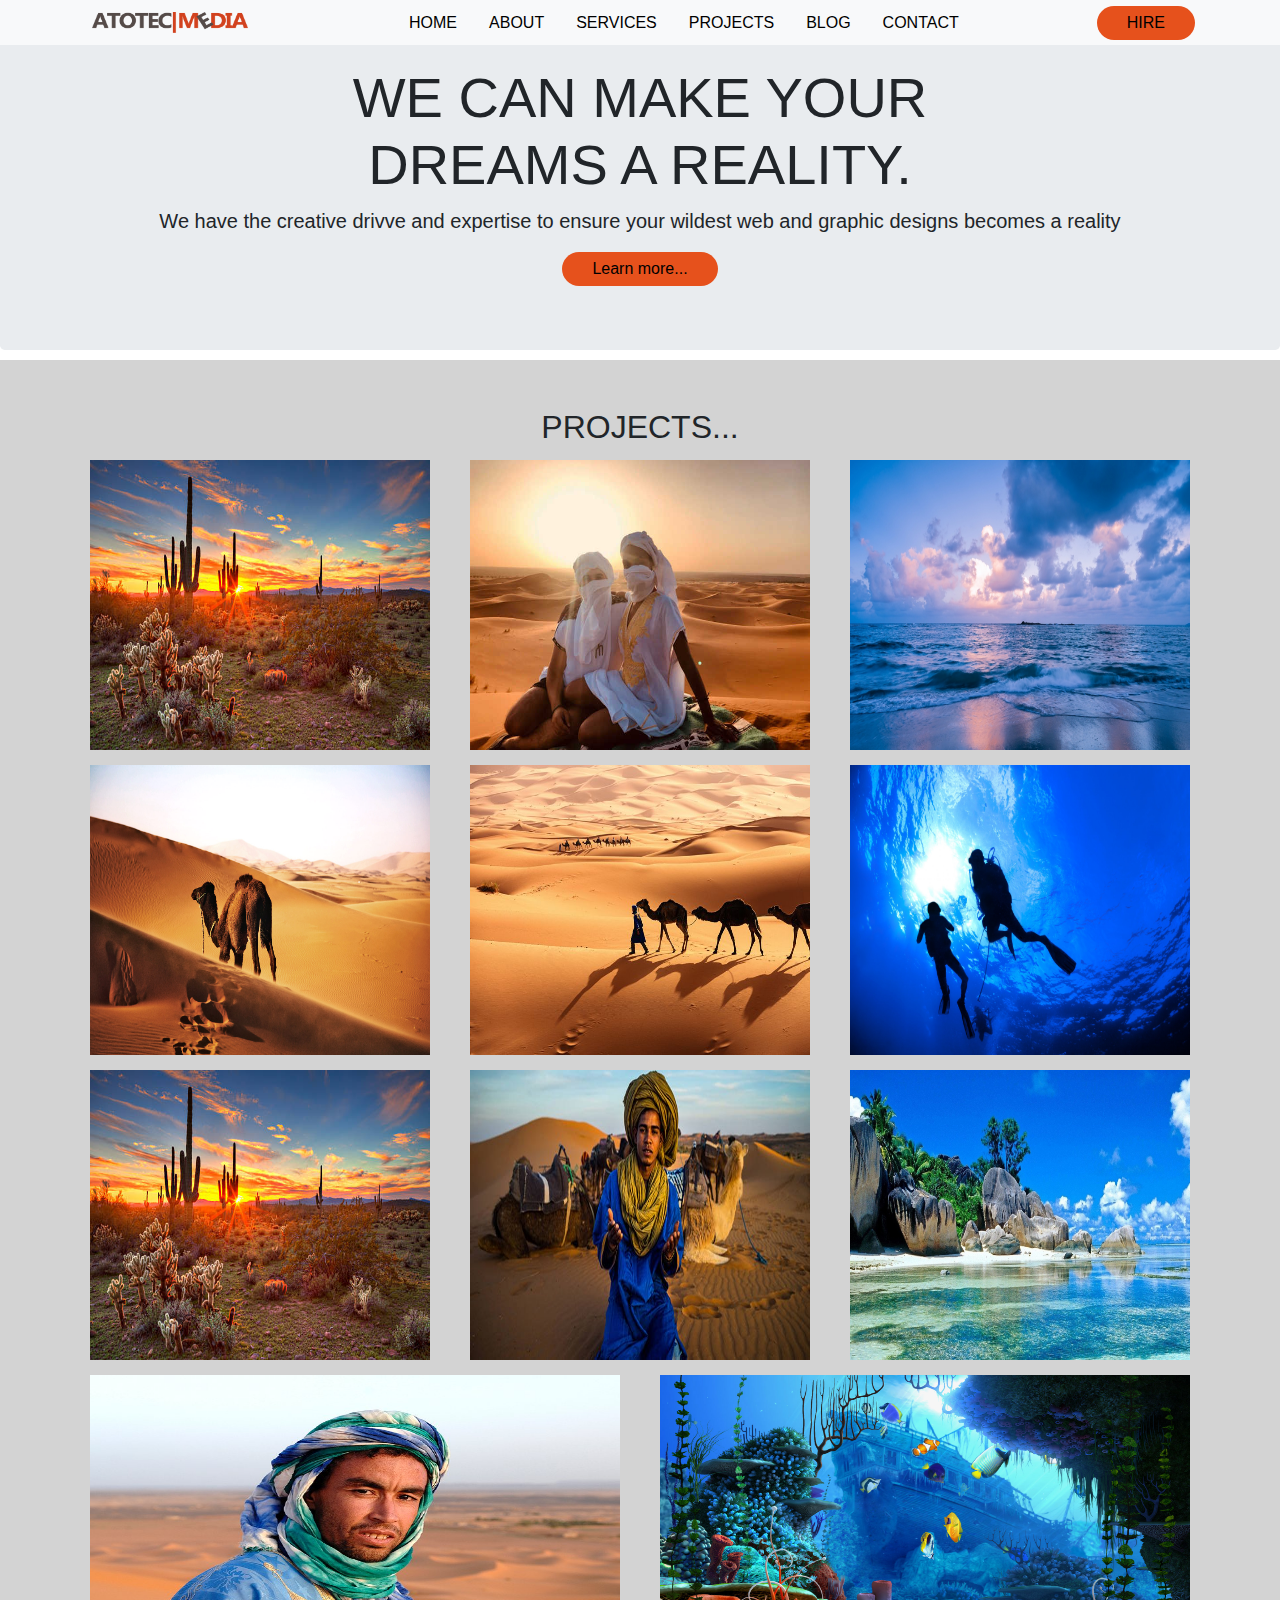
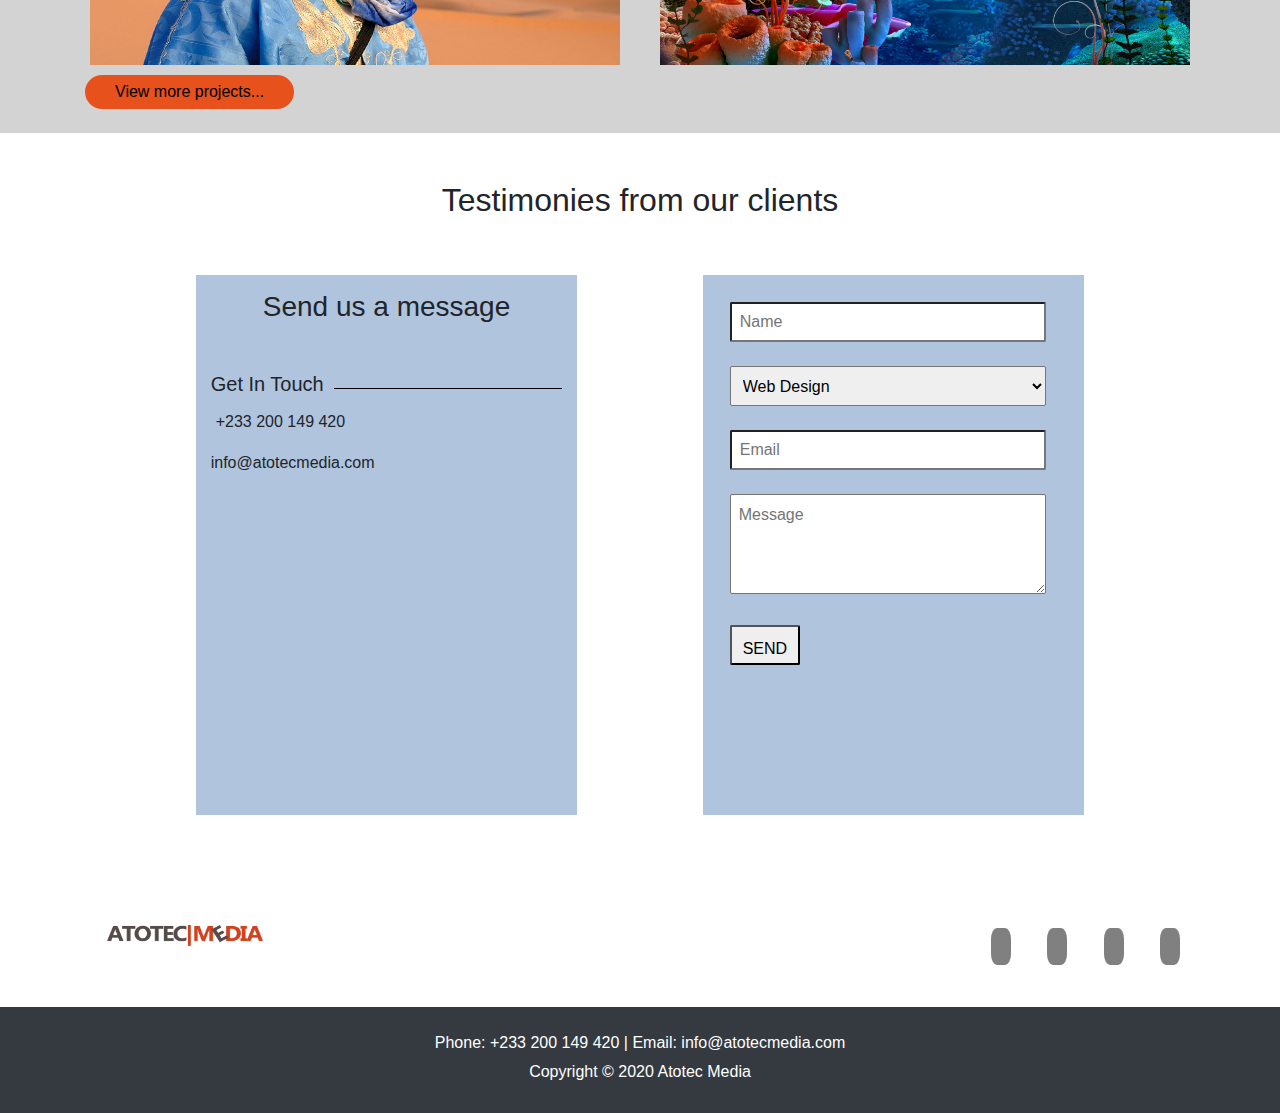
<file: index.html>
<!DOCTYPE html>
<html lang="en" dir="ltr">
  <head>
    <meta charset="utf-8">
    <meta name="viewport" content="width=device-width, initial-scale=1, shrink-to-fit=no">
    <link rel="icon" href="/images/ICON 2.png">
    <link rel="stylesheet" href="css/bootstrap.min.css">
    <link rel="stylesheet" href="css/style.css">
    <title>HOME | ATOTEC MEDIA</title>
  </head>
  
  <body>
    <!-- Navigation Bar Start -->
    <nav class="navbar navbar-expand-lg navbar-light bg-light fixed-top">
      <div class="container">
        <a class="navbar-brand media" href="index.html">
          <img src="images/LOGO.png">
        </a>
        <button class="navbar-toggler" type="button" data-toggle="collapse" data-target="#navbarSupportedContent" aria-controls="navbarSupportedContent" aria-expanded="false" aria-label="Toggle navigation">
        <span class="navbar-toggler-icon"></span>
        </button>
        <div class="collapse navbar-collapse" id="navbarSupportedContent">
          <ul class="nav">
            <li class="nav-item"><a class="nav-link" href="index.html">HOME</a></li>
            <li class="nav-item"><a class="nav-link" href="about.html">ABOUT</a></li>
            <li class="nav-item"><a class="nav-link" href="services.html">SERVICES</a></li>
            <li class="nav-item"><a class="nav-link" href="projects.html">PROJECTS</a></li>
            <li class="nav-item"><a class="nav-link" href="blog.html">BLOG</a></li>
            <li class="nav-item"><a class="nav-link" href="contact.html">CONTACT</a></li>
          </ul>
          <button type="button" class="btn primary-btn">HIRE</button>
        </div>           
      </div>
    </nav>  
    <!-- Navigation bar End -->

    <!--Jumbotrom-->
    <div class="jumbotron text-md-center">
      <div class="container">
        <h1 class="display-4">WE CAN MAKE YOUR <br>DREAMS A REALITY.</h1>
        <p class="lead">We have the creative drivve and expertise to ensure your wildest web and graphic designs becomes a reality</p>
        <a class="btn btn-primary btn-md primary-btn" href="#" role="button">Learn more...</a>
      </div>  
    </div>
    <!--Jumbotron ends-->

    <!--showcase //projects-->
    <div class="content">
      <div class="container pb-4 pt-5">
        <div>
          <h2 class="text-center">PROJECTS...</h2>
        </div>  
        <div class="row align-items-center">
          <div class="col-md-4 projects">
            <img src="images/img/4.jpg" alt="">
          </div>
          <div class="col-md-4 projects">
            <img src="images/img/9.jpg" alt="">
          </div>
          <div class="col-md-4 projects">
            <img src="images/img/8.jpg" alt="">
          </div>
        </div>
        <div class="row">
          <div class="col-md-4 projects">
            <img src="images/img/7.jpg" alt="">
          </div>
          <div class="col-md-4 projects">
            <img src="images/img/6.jpg" alt="">
          </div>
          <div class="col-md-4 projects">
            <img src="images/img/5.jpg" alt="">
          </div>
        </div>
        <div class="row">
          <div class="col-md-4 projects">
            <img src="images/img/4.jpg" alt="">
          </div>
          <div class="col-md-4 projects">
            <img src="images/img/3.jpg" alt="">
          </div>
          <div class="col-md-4 projects">
            <img src="images/img/2.jpg" alt="">
          </div>
        </div>
        <div class="row">
          <div class="col-md-6 projects">
            <img src="images/img/1.jpg" alt="">
          </div>
          <div class="col-md-6 projects">
            <img src="images/img/0.jpg" alt="">
          </div>
        </div>
        <div>
          <a class="btn btn-primary btn-md primary-btn" href="#" role="button">View more projects...</a>
        </div>
      </div>
    </div>
    <!--Projects showcase ends here-->

    <!--Gallery-->
    <div class="container pt-5 align-items-center">
      <div>
        <h2 class="text-center">Testimonies from our clients</h>
      </div>
    <!--Gallery ends here-->


    <div class="contat-us">
      <div class="container">
        <div class="row p-5">
          <div class="col-md-6">
            <div class="wrapper input-height">
              <h3 class="text-center mb-5">Send us a message</h3>
              <div class="span">
                <h5 class="get-in-touch">Get In Touch</h4>
                <hr class="bar">
              </div>
              <div class="contact-add">
                <i class="fa fa-phone"></i>
                <span>+233 200 149 420</span>
              </div>
              <div class="in-touch">
                <i class="fa fa-envelope"></i>
                <span>info@atotecmedia.com</span>
              </div>
            </div>
          </div>
          <div class="col-md-6">
            <div class="wrapper input-height">
              <form action="">
                <input class="input" type="text" placeholder="Name">
                <select class="input" name="" id="">
                  <option value="">Web Design</option>
                  <option value="">Graphic Design</option>
                </select>
                <input class="input" type="email" placeholder="Email">
                <textarea name="" id="" placeholder="Message" class="input-txt"></textarea>
                <button class="secondary-btn" value="submit">SEND</button>
              </form>
            </div>
          </div>
        </div>
      </div>
    </div>
    <!-- Footer Start -->
    <footer class="py-5">
      <div class="container">
        <div class="row align-items-center">
          <div class="col-md-4 text-center text-md-left">
            <img src="images/LOGO.png" style="height: 35px; width: 170px; padding: 7px" alt="Atotec logo" class="footer-logo opacity-5" />
          </div>
          <!-- //.col-md-8 -->
          <div class="col">
            <ul class="footer-icon-social mb-0 mt-4 p-0 text-center text-md-right title-xs-small title-medium">
              <li class="list-inline-item">
                <a href="https://web.facebook.com/atotecmedia" class="text-gray-dark">
                  <i class="fa fa-facebook icon"></i>
                </a>
              </li>
              <li class="list-inline-item pl-4">
                <a href="http://www.twitter.com/atotecmedia" class="text-gray-dark">
                  <i class="fa fa-twitter icon"></i>
                </a>
              </li>
              <li class="list-inline-item pl-4">
                <a href="http://www.linkedin.com/in/frankwasi" class="text-gray-dark">
                  <i class="fa fa-linkedin icon"></i>
                </a>
              </li>
              <li class="list-inline-item pl-4">
                <a href="http://www.github.com/fran-kwasi" class="text-gray-dark">
                  <i class="fa fa-github icon"></i>
                </a>
              </li>
            </ul>
          </div>
          <!-- //.col-md-8 -->
        </div>
        <!-- //.row -->
      </div>
      <!-- //.container -->  

      </div><div class="row align-items-center pt-4 bg-dark pb-4 mb-0 mt-0">
        <div class="container">
          <div class="col text-center">
            <span class="font-alt font-w-600 letter-spacing-1 text-gray-dark text-small">Phone: +233 200 149 420 | Email: info@atotecmedia.com</span>
            <span class="font-alt font-w-600 letter-spacing-1 text-gray-dark text-small">Copyright &copy; 2020 Atotec Media</span>
          </div>
        <!-- //.col -->
        </div>
      </div>
      <!-- //.row -->
    </footer>
  <!-- //Footer End -->    
  

  <script src="js/bootstrap.min.js"></script>  
  </body>
</html>
</file>
<file: css/style.css>
* {
	box-sizing: border-box;
}

body {
	margin: 0;
	font-family: 'Segoe UI', Tahoma, Geneva, Verdana, sans-serif;
	overflow-x: hidden;
}

.navbar {
	margin-top: 0;
	padding: 0;
}

.media img {
	padding: 7px;
	height: 35px;
	width: 170px;
}

.nav {
    margin: auto;
}

.nav-link {
	color: black;
}

.nav-link:hover {
	color: rgb(230, 81, 28);
}

.primary-btn {
	background: rgb(230, 81, 28);
	color: black;
	border-radius: 50px;
	padding: 5px 30px;
	border: none;
}

.primary-btn:hover {
	background: rgb(230, 81, 28);
	color: white;
	transform: scale(1.05);
	transition: 1300ms;
}

.secondary-btn {
	width: 20%;
	height: 40px;
	padding: 10px;
	margin: 12px;
	border-radius: 2px;
}

.jumbotron {
	margin-bottom: 10px;
}


.content {
	background: lightgrey;
}

.projects img {
	width: 100%;
	height: 300px;
	padding: 5px;
	margin-bottom: 5px;;
}

.icon {
	border-radius: 30%;
	background: grey;
	color: white;
	padding: 10px;
}

.font-alt {
	display: block;
	color: white;
	margin-bottom: 5px;
}

.wrapper {
	width: 80%;
	height: auto;
	background: lightsteelblue;
	padding: 15px;

}

.span {
	display: flex;
	flex-direction: row;
}

.get-in-touch {
	padding-right: 10px;
}


.bar {
	flex: auto;
	border: none;
	background: black;
	height: 1px;
}

.contact-add {
	display: block;
	margin-bottom: 12px;
	padding: 5px;
}

.input {
	width: 90%;
	height: 40px;
	padding: 8px;
	margin: 12px;
	border-radius: 2px;
}

.input-txt {
	width: 90%;
	height: 100px;
	padding: 8px;
	margin: 12px;
	border-radius: 2px;
}

.input-height {
	height: 60vh;
	margin: auto;
}


.footer {
	background: black;
	color: white;
}
</file>
